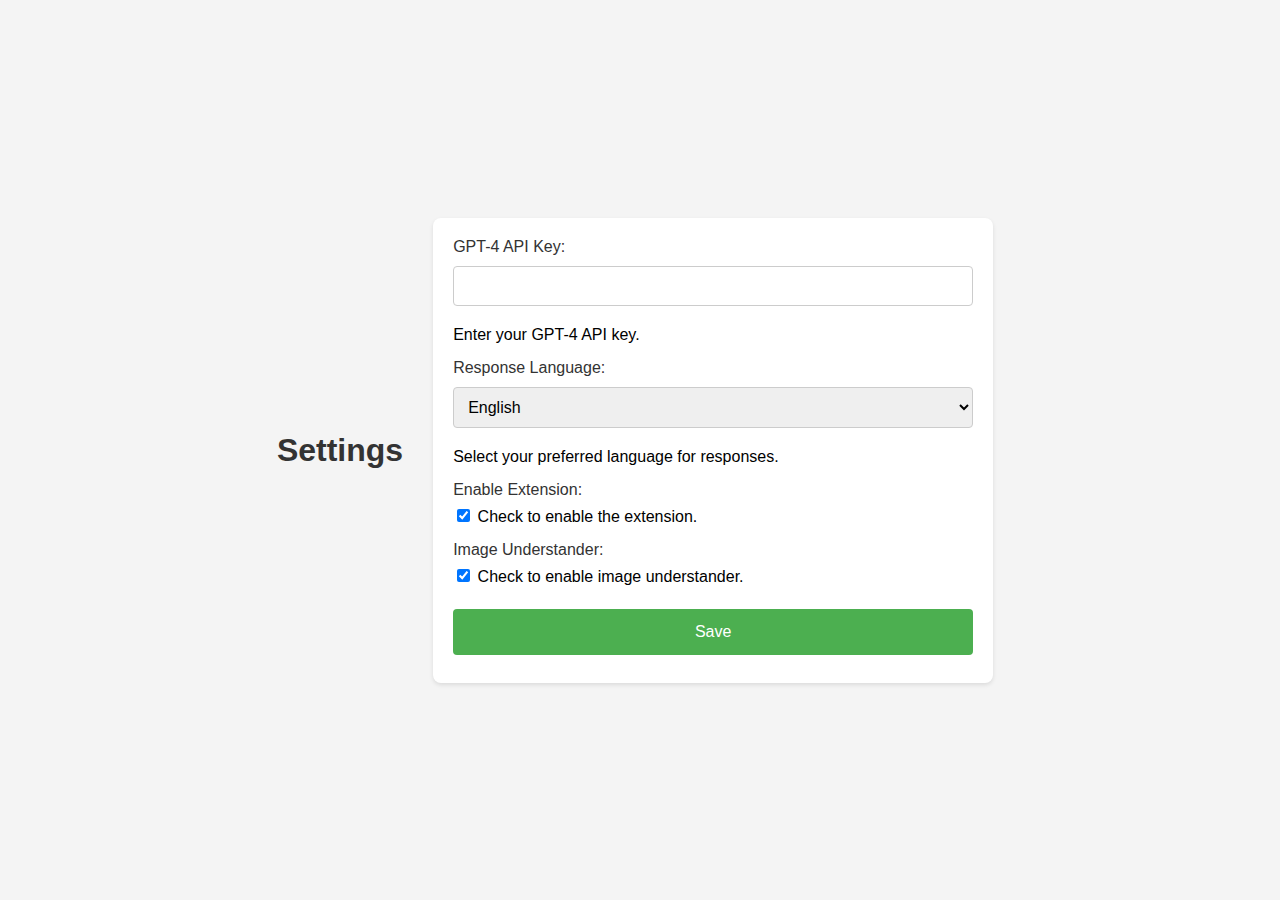
<file: index.html>
<!DOCTYPE html>
<html lang="en">
<head>
    <meta charset="UTF-8">
    <title>Settings</title>
</head>
<body>
<h1 style="padding-left: 10px; padding-right: 10px">Settings</h1>
<form id="settingsForm">
    <div>
        <label for="apiKey">GPT-4 API Key:</label>
        <input type="text" id="apiKey" name="apiKey" aria-describedby="apiKeyHelp">
        <span id="apiKeyHelp" class="visually-hidden">Enter your GPT-4 API key.</span>
    </div>
    <div>
        <label for="language">Response Language:</label>
        <select id="language" name="language" aria-describedby="languageHelp">
            <option value="en">English</option>
            <option value="es">Spanish</option>
            <option value="sq">Albanian</option>
            <option value="ar">Arabic</option>
            <option value="hy">Armenian</option>
            <option value="awa">Awadhi</option>
            <option value="az">Azerbaijani</option>
            <option value="ba">Bashkir</option>
            <option value="eu">Basque</option>
            <option value="be">Belarusian</option>
            <option value="bn">Bengali</option>
            <option value="bho">Bhojpuri</option>
            <option value="bs">Bosnian</option>
            <option value="pt-BR">Brazilian Portuguese</option>
            <option value="bg">Bulgarian</option>
            <option value="yue">Cantonese (Yue)</option>
            <option value="ca">Catalan</option>
            <option value="hne">Chhattisgarhi</option>
            <option value="zh-CN">Chinese</option>
            <option value="hr">Croatian</option>
            <option value="cs">Czech</option>
            <option value="da">Danish</option>
            <option value="doi">Dogri</option>
            <option value="nl">Dutch</option>
            <option value="en-GB">English UK</option>
            <option value="et">Estonian</option>
            <option value="fo">Faroese</option>
            <option value="fi">Finnish</option>
            <option value="fr">French</option>
            <option value="gl">Galician</option>
            <option value="ka">Georgian</option>
            <option value="de">German</option>
            <option value="el">Greek</option>
            <option value="gu">Gujarati</option>
            <option value="bgc">Haryanvi</option>
            <option value="hi">Hindi</option>
            <option value="hu">Hungarian</option>
            <option value="id">Indonesian</option>
            <option value="ga">Irish</option>
            <option value="it">Italian</option>
            <option value="ja">Japanese</option>
            <option value="jv">Javanese</option>
            <option value="kn">Kannada</option>
            <option value="ks">Kashmiri</option>
            <option value="kk">Kazakh</option>
            <option value="gom">Konkani</option>
            <option value="ko">Korean</option>
            <option value="ky">Kyrgyz</option>
            <option value="lv">Latvian</option>
            <option value="lt">Lithuanian</option>
            <option value="mk">Macedonian</option>
            <option value="mai">Maithili</option>
            <option value="ms">Malay</option>
            <option value="mt">Maltese</option>
            <option value="cmn">Mandarin</option>
            <option value="zh">Mandarin Chinese</option>
            <option value="mr">Marathi</option>
            <option value="mwr">Marwari</option>
            <option value="nan">Min Nan</option>
            <option value="mo">Moldovan</option>
            <option value="mn">Mongolian</option>
            <option value="cnr">Montenegrin</option>
            <option value="ne">Nepali</option>
            <option value="no">Norwegian</option>
            <option value="or">Oriya</option>
            <option value="ps">Pashto</option>
            <option value="fa">Persian (Farsi)</option>
            <option value="pl">Polish</option>
            <option value="pt">Portuguese</option>
            <option value="pa">Punjabi</option>
            <option value="raj">Rajasthani</option>
            <option value="ro">Romanian</option>
            <option value="ru">Russian</option>
            <option value="sa">Sanskrit</option>
            <option value="sat">Santali</option>
            <option value="sr">Serbian</option>
            <option value="sd">Sindhi</option>
            <option value="si">Sinhala</option>
            <option value="sk">Slovak</option>
            <option value="sl">Slovene</option>
            <option value="uk">Ukrainian</option>
            <option value="ur">Urdu</option>
            <option value="uz">Uzbek</option>
            <option value="vi">Vietnamese</option>
            <option value="cy">Welsh</option>
            <option value="wuu">Wu</option>
        </select>
        <span id="languageHelp" class="visually-hidden">Select your preferred language for responses.</span>
    </div>
    <div>
        <label for="enableDisable">Enable Extension:</label>
        <input type="checkbox" id="enableDisable" name="enableDisable" checked aria-describedby="enableDisableHelp">
        <span id="enableDisableHelp" class="visually-hidden">Check to enable the extension.</span>
    </div>
    <div>
        <label for="imageUnderstander">Image Understander:</label>
        <input type="checkbox" id="imageUnderstander" name="imageUnderstander" checked aria-describedby="imageUnderstanderHelp">
        <span id="imageUnderstanderHelp" class="visually-hidden">Check to enable image understander.</span>
    </div>
    <button type="button" id="saveButton" aria-label="Save settings">Save</button>
</form>
<script src="settings.js"></script>
<link rel="stylesheet" href="index.css">
</body>
</html>
</file>
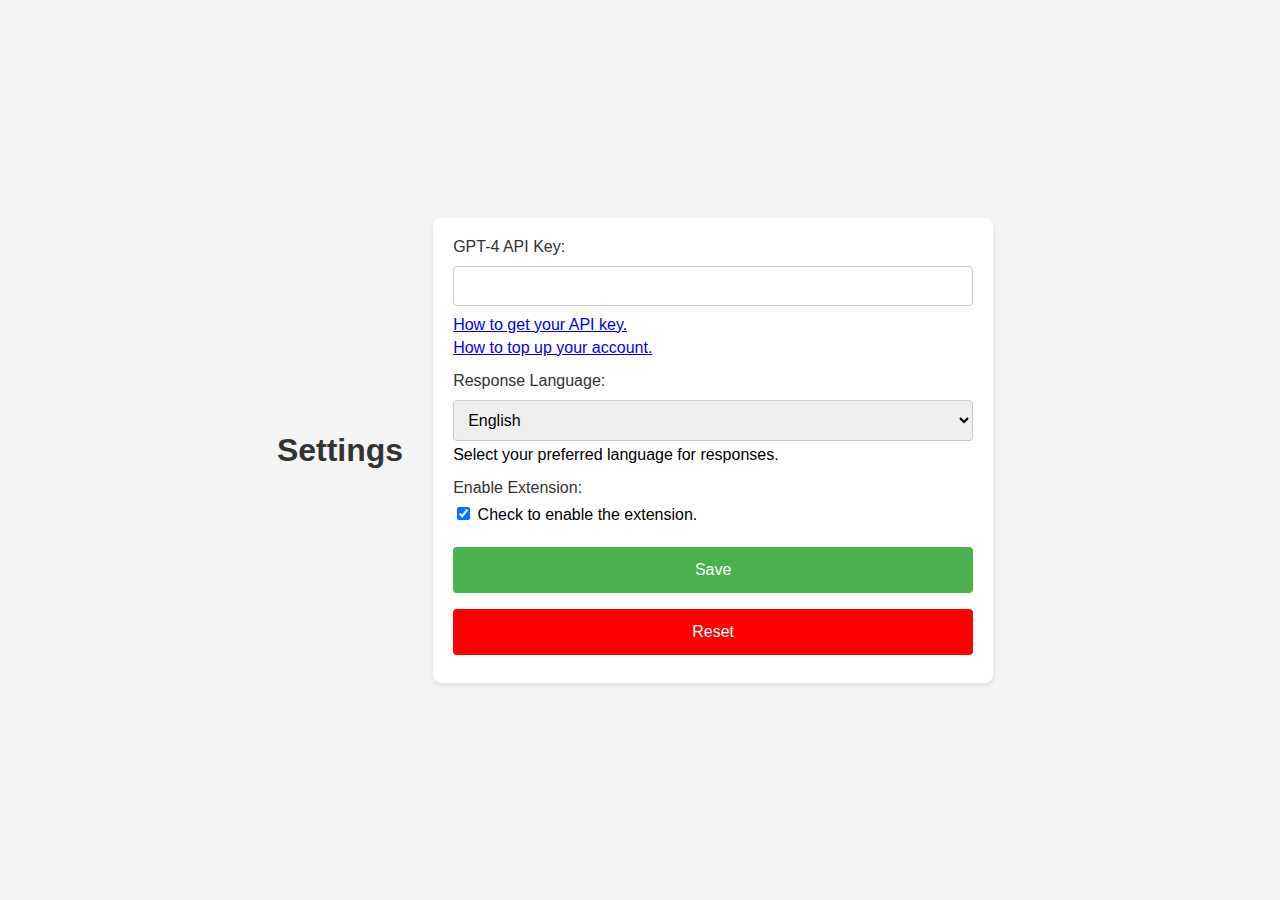
<file: src/settings/settings.html>
<!DOCTYPE html>
<html lang="en">
<head>
    <meta charset="UTF-8"/>
    <title>Settings</title>
</head>
<body>
<h1 style="padding-left: 10px; padding-right: 10px">Settings</h1>
<form id="settingsForm">
    <div>
        <label for="apiKey">GPT-4 API Key:</label>
        <input
                aria-describedby="apiKeyHelp"
                id="apiKey"
                name="apiKey"
                type="password"
        />

        <div class="apiHelp">
            <ul>
                <li>
                    <a
                            href="https://help.socialintents.com/article/188-how-to-find-your-openai-api-key-for-chatgpt"
                            id="apiKeyHelp"
                            target="_blank"
                    >How to get your API key.</a
                    >
                </li>

                <li>
                    <a
                            href="https://help.openai.com/en/articles/8264644-how-can-i-set-up-prepaid-billing"
                            id="apiKeyHelp"
                            target="_blank"
                    >How to top up your account.</a
                    >
                </li>
            </ul>
        </div>
    </div>
    <div>
        <label for="language">Response Language:</label>
        <select aria-describedby="languageHelp" id="language" name="language">
            <option value="en">English</option>
            <option value="es">Spanish</option>
            <option value="sq">Albanian</option>
            <option value="ar">Arabic</option>
            <option value="hy">Armenian</option>
            <option value="awa">Awadhi</option>
            <option value="az">Azerbaijani</option>
            <option value="ba">Bashkir</option>
            <option value="eu">Basque</option>
            <option value="be">Belarusian</option>
            <option value="bn">Bengali</option>
            <option value="bho">Bhojpuri</option>
            <option value="bs">Bosnian</option>
            <option value="pt-BR">Brazilian Portuguese</option>
            <option value="bg">Bulgarian</option>
            <option value="yue">Cantonese (Yue)</option>
            <option value="ca">Catalan</option>
            <option value="hne">Chhattisgarhi</option>
            <option value="zh-CN">Chinese</option>
            <option value="hr">Croatian</option>
            <option value="cs">Czech</option>
            <option value="da">Danish</option>
            <option value="doi">Dogri</option>
            <option value="nl">Dutch</option>
            <option value="en-GB">English UK</option>
            <option value="et">Estonian</option>
            <option value="fo">Faroese</option>
            <option value="fi">Finnish</option>
            <option value="fr">French</option>
            <option value="gl">Galician</option>
            <option value="ka">Georgian</option>
            <option value="de">German</option>
            <option value="el">Greek</option>
            <option value="gu">Gujarati</option>
            <option value="gibberish">Gibberish</option>
            <option value="bgc">Haryanvi</option>
            <option value="hi">Hindi</option>
            <option value="hu">Hungarian</option>
            <option value="id">Indonesian</option>
            <option value="ga">Irish</option>
            <option value="it">Italian</option>
            <option value="ja">Japanese</option>
            <option value="jv">Javanese</option>
            <option value="kn">Kannada</option>
            <option value="ks">Kashmiri</option>
            <option value="kk">Kazakh</option>
            <option value="gom">Konkani</option>
            <option value="ko">Korean</option>
            <option value="ky">Kyrgyz</option>
            <option value="lv">Latvian</option>
            <option value="lt">Lithuanian</option>
            <option value="mk">Macedonian</option>
            <option value="mai">Maithili</option>
            <option value="ms">Malay</option>
            <option value="mt">Maltese</option>
            <option value="cmn">Mandarin</option>
            <option value="zh">Mandarin Chinese</option>
            <option value="mr">Marathi</option>
            <option value="mwr">Marwari</option>
            <option value="nan">Min Nan</option>
            <option value="mo">Moldovan</option>
            <option value="mn">Mongolian</option>
            <option value="cnr">Montenegrin</option>
            <option value="ne">Nepali</option>
            <option value="no">Norwegian</option>
            <option value="or">Oriya</option>
            <option value="ps">Pashto</option>
            <option value="fa">Persian (Farsi)</option>
            <option value="pl">Polish</option>
            <option value="pt">Portuguese</option>
            <option value="pa">Punjabi</option>
            <option value="pirate speak">Pirate</option>
            <option value="raj">Rajasthani</option>
            <option value="ro">Romanian</option>
            <option value="ru">Russian</option>
            <option value="sa">Sanskrit</option>
            <option value="sat">Santali</option>
            <option value="sr">Serbian</option>
            <option value="sd">Sindhi</option>
            <option value="si">Sinhala</option>
            <option value="sk">Slovak</option>
            <option value="sl">Slovene</option>
            <option value="uk">Ukrainian</option>
            <option value="ur">Urdu</option>
            <option value="uz">Uzbek</option>
            <option value="vi">Vietnamese</option>
            <option value="cy">Welsh</option>
            <option value="wuu">Wu</option>
        </select>
        <span class="visually-hidden" id="languageHelp"
        >Select your preferred language for responses.</span
        >
    </div>
    <div>
        <label for="enableDisable">Enable Extension:</label>
        <input
                aria-describedby="enableDisableHelp"
                checked
                id="enableDisable"
                name="enableDisable"
                type="checkbox"
        />
        <span class="visually-hidden" id="enableDisableHelp"
        >Check to enable the extension.</span
        >
    </div>
    <div class="buttons">
        <button aria-label="Save settings" id="saveButton" type="button">
            Save
        </button>
        <button
                aria-label="Reset settings"
                class="reset-button"
                id="resetButton"
                type="button"
        >
            Reset
        </button>
    </div>
</form>
<script src="settings.js"></script>
<link href="settings.css" rel="stylesheet"/>
</body>
</html>
</file>
<file: index.css>
body {
    font-family: Arial, sans-serif;
    margin: 0;
    padding: 0;
    background-color: #f4f4f4;
    display: flex;
    justify-content: center;
    align-items: center;
    min-height: 100vh;
}

h1 {
    color: #333;
}

form {
    max-width: 90%;
    min-width: 300px; /* Ensures form is not too small on larger screens */
    background-color: #fff;
    padding: 20px;
    border-radius: 8px;
    box-shadow: 0 2px 4px rgba(0, 0, 0, 0.1);
    margin: 20px;
}

div {
    margin-bottom: 15px; /* Increased margin for better spacing */
}

label {
    display: block;
    margin-bottom: 5px;
    color: #333; /* Darker color for better contrast */
}

input[type="text"],
select {
    width: 100%;
    padding: 10px; /* Increased padding for better touch target size */
    margin: 5px 0 20px 0;
    display: inline-block;
    border: 1px solid #ccc;
    border-radius: 4px;
    box-sizing: border-box;
    font-size: 16px; /* Increased font size for readability */
}

input[type="checkbox"] {
    margin-top: 5px;
}

button {
    width: 100%;
    background-color: #4CAF50;
    color: white;
    padding: 14px 20px;
    margin: 8px 0;
    border: none;
    border-radius: 4px;
    cursor: pointer;
    font-size: 16px; /* Increased font size for readability */
}

button:hover {
    background-color: #45a049;
}

button:focus,
input:focus,
select:focus {
    outline: 3px solid #000; /* High contrast outline for focus state */
    outline-offset: 2px;
}

@media screen and (max-width: 600px) {
    form {
        max-width: 100%;
        margin: 0;
        border-radius: 0; /* Makes form take up entire screen width on small screens */
    }
}
</file>
<file: src/settings/settings.css>
/* This CSS kinda sux but it works for now */
.buttons {
    display: inline;
}

body {
    font-family: Arial, sans-serif;
    margin: 0;
    padding: 0;
    background-color: #f4f4f4;
    display: flex;
    justify-content: center;
    align-items: center;
    min-height: 100vh;
}

h1 {
    color: #333;
}

form {
    max-width: 90%;
    min-width: 300px; /* Ensures form is not too small on larger screens */
    background-color: #fff;
    padding: 20px;
    border-radius: 8px;
    box-shadow: 0 2px 4px rgba(0, 0, 0, 0.1);
    margin: 20px;
}

div {
    margin-bottom: 15px;
}

label {
    display: block;
    margin-bottom: 5px;
    color: #333;
}

input[type="password"],
select {
    width: 100%;
    padding: 10px;
    margin: 5px 0 5px 0;
    display: inline-block;
    border: 1px solid #ccc;
    border-radius: 4px;
    box-sizing: border-box;
    font-size: 16px;
}

input[type="checkbox"] {
    margin-top: 5px;
}

button {
    width: 100%;
    background-color: #4caf50;
    color: white;
    padding: 14px 20px;
    margin: 8px 0;
    border: none;
    border-radius: 4px;
    cursor: pointer;
    font-size: 16px;
}

.reset-button {
    background-color: red;
}

.reset-button:hover {
    background-color: darkred;
}

button:hover {
    background-color: #45a049;
}

button:focus,
input:focus,
select:focus {
    outline: 3px solid #000; /* High contrast outline for focus state */
    outline-offset: 2px;
}

.apiHelp {
    margin-top: 5px;
}

ul {
    list-style-type: none;
    padding: 0;
    margin: 0;
}

li {
    margin-bottom: 5px;
}

@media screen and (max-width: 600px) {
    form {
        max-width: 100%;
        margin: 0;
        border-radius: 0; /* Makes form take up entire screen width on small screens */
    }
}
</file>
